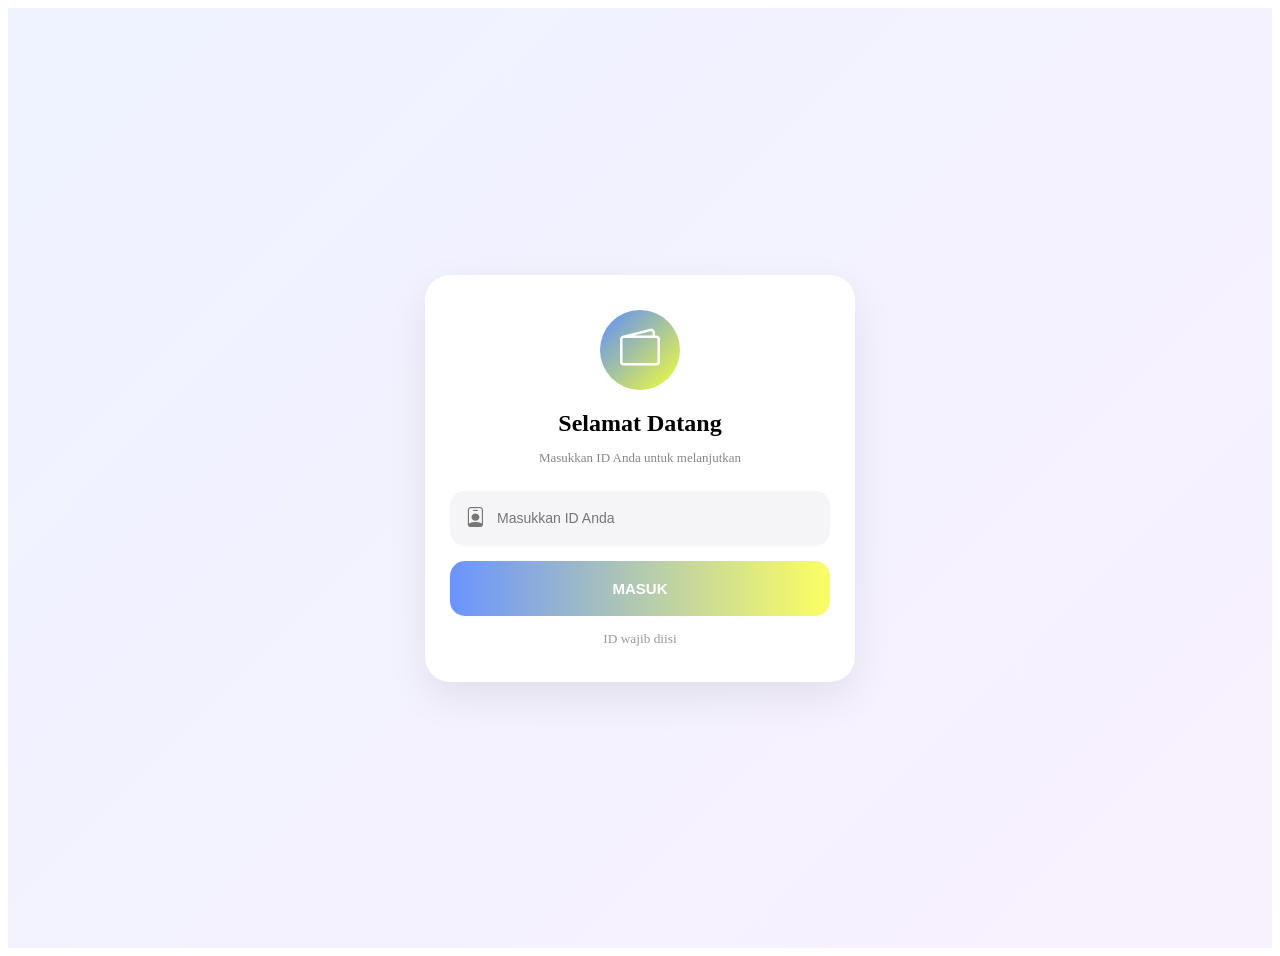
<file: index.html>
<!DOCTYPE html>
<html lang="id">

<head>

<meta charset="UTF-8">
<meta name="viewport" content="width=device-width, initial-scale=1.0">
    <link rel="icon" type="image/png" href="https://i.postimg.cc/132CTzZ2/image.png">

<title>Welcome</title>


<link 
href="https://cdn.jsdelivr.net/npm/bootstrap-icons@1.11.3/font/bootstrap-icons.min.css"
rel="stylesheet">


<link rel="stylesheet" href="style.css">


</head>


<body>


<div class="login-page">


    <div class="login-box">


        <!-- LOGO -->

        <div class="logo">

            <i class="bi bi-wallet2"></i>

        </div>



        <h2>
            Selamat Datang
        </h2>


        <p>
            Masukkan ID Anda untuk melanjutkan
        </p>



        <!-- INPUT ID -->


        <div class="input-box">


            <i class="bi bi-person-badge"></i>


            <input 
            type="text"
            id="userID"
            placeholder="Masukkan ID Anda"
            >


        </div>




        <!-- BUTTON -->


        <button 
        onclick="loginID()"
        class="login-btn">

            MASUK

        </button>




        <small>
            ID wajib diisi
        </small>



    </div>



</div>

<!-- LOADING SCREEN -->

<div class="loading-screen" id="loading">

    <div class="loading-content">

        <div class="loading-logo">

            <i class="bi bi-wallet2"></i>

        </div>


        <h3>
            Menyiapkan Akun
        </h3>


        <p>
            Mohon tunggu...
        </p>


        <div class="loader"></div>


    </div>

</div>

<script src="script.js"></script>
<script src="auth.js"></script>

</body>

</html>
</file>
<file: style.css>
/* LOGIN PAGE */


.login-page{


min-height:100vh;

display:flex;

align-items:center;

justify-content:center;


background:

linear-gradient(
135deg,
#eef3ff,
#f9f1ff
);


padding:20px;


}



.login-box{


width:100%;

max-width:380px;

background:white;


border-radius:25px;


padding:35px 25px;


text-align:center;


box-shadow:

0 15px 40px rgba(0,0,0,.08);


}



.logo{


width:80px;

height:80px;

border-radius:50%;


margin:auto;

display:flex;

align-items:center;

justify-content:center;


background:

linear-gradient(
135deg,
#5d8cff,
#f2ff37
);


color:white;


font-size:40px;


margin-bottom:20px;


}



.login-box h2{

font-size:24px;

margin-bottom:8px;


}



.login-box p{

font-size:13px;

color:#888;

margin-bottom:25px;


}



.input-box{


height:55px;

border-radius:15px;


background:#f5f5f7;


display:flex;

align-items:center;


padding:0 15px;


gap:10px;


margin-bottom:15px;


}



.input-box i{

color:#777;

font-size:20px;


}



.input-box input{


border:none;

outline:none;

background:none;


width:100%;


font-size:14px;


}




.login-btn{


width:100%;

height:55px;


border:none;

border-radius:15px;


background:

linear-gradient(
90deg,
#6a94ff,
#fcff61
);


color:white;


font-weight:bold;


font-size:15px;


}



.login-box small{


display:block;

margin-top:15px;

color:#999;


}

/* =====================
   LOADING SCREEN
===================== */


.loading-screen{

position:fixed;

inset:0;

background:white;

display:none;

align-items:center;

justify-content:center;

z-index:9999;


}



.loading-content{

text-align:center;

}



.loading-logo{


width:80px;

height:80px;


border-radius:50%;


background:

linear-gradient(
135deg,
#5d8cff,
#8c5cff
);


display:flex;

align-items:center;

justify-content:center;


margin:auto;

color:white;

font-size:40px;


animation:pulse 1s infinite;


}



.loading-content h3{

margin-top:20px;

font-size:18px;


}



.loading-content p{

font-size:13px;

color:#888;


}



.loader{


width:35px;

height:35px;

border-radius:50%;


border:4px solid #eee;

border-top-color:#6c63ff;


margin:20px auto;


animation:spin .8s linear infinite;


}



@keyframes spin{

to{

transform:rotate(360deg);

}

}



@keyframes pulse{


50%{

transform:scale(1.1);

}


}

/* HOME */

.home-top{

display:flex;
justify-content:space-between;
align-items:center;

margin-bottom:20px;

}


.home-top h3{

font-size:18px;

}



.home-top p{

font-size:12px;
color:#888;

}



.home-top i{

font-size:22px;
color:#777;

}




.home-balance{


padding:20px;

border-radius:22px;


background:

linear-gradient(
135deg,
#6c63ff,
#4da3ff
);


color:white;


display:flex;

justify-content:space-between;

align-items:center;


box-shadow:

0 10px 25px rgba(80,100,255,.25);


}



.home-balance span{

font-size:12px;

}


.home-balance h1{

font-size:26px;

margin:10px 0;

}



.balance-icon{


width:60px;

height:60px;

border-radius:50%;


background:rgba(255,255,255,.2);


display:flex;

align-items:center;

justify-content:center;


font-size:30px;


}






.menu-grid{

display:grid;

grid-template-columns:repeat(3,1fr);

gap:12px;

}



.menu-card{


height:110px;

background:white;


border-radius:18px;


display:flex;

flex-direction:column;

justify-content:center;

align-items:center;


gap:12px;


box-shadow:

0 5px 15px rgba(0,0,0,.07);


}



.menu-icon{


width:48px;

height:48px;


border-radius:50%;


display:flex;

align-items:center;

justify-content:center;


font-size:24px;

color:white;


}



.blue{
background:#4d8cff;
}


.purple{

background:#8b5cf6;

}


.orange{

background:#ff9f43;

}





.promo-home{


background:

linear-gradient(
120deg,
#ff7b7b,
#ffb347
);


border-radius:20px;


padding:18px;


color:white;


display:flex;

justify-content:space-between;

align-items:center;


}



.promo-home i{

font-size:30px;

display:block;

}



.promo-home p{

font-size:12px;

margin-top:5px;

}



.promo-home button{


border:none;

padding:8px 18px;

border-radius:20px;


background:white;

color:#ff7b7b;


}





.activity-box{


background:white;


padding:15px;


border-radius:18px;


box-shadow:

0 5px 15px rgba(0,0,0,.06);


}



.activity-box div{


font-size:13px;

margin-bottom:10px;


}



.activity-box i{

color:#2ecc71;

margin-right:8px;


}



/* WITHDRAW HEADER */

.withdraw-header{

height:50px;

display:flex;

align-items:center;

justify-content:space-between;

margin-bottom:15px;

}


.withdraw-header i{

font-size:22px;

color:#777;

}


.withdraw-header a{

color:#777;

}





/* WITHDRAW CARD */


.withdraw-card{


background:

linear-gradient(
135deg,
#d8a7ff,
#58b8ff
);


border-radius:18px;


padding:18px;


display:flex;

align-items:center;

justify-content:space-between;


color:white;


}



.withdraw-card p{

font-size:12px;

}



.withdraw-card h1{

font-size:25px;

margin:8px 0;

}



.check-icon{


width:55px;

height:55px;


border-radius:50%;


background:#39c96b;


display:flex;

align-items:center;

justify-content:center;


font-size:35px;


}






/* NOMINAL */


.nominal-grid{


display:grid;

grid-template-columns:1fr 1fr;


gap:12px;


}



.nominal-grid button{


height:55px;


border:none;


border-radius:14px;


background:#4d8cff;


color:white;


font-size:15px;


font-weight:bold;


}







/* TASK */


.task-list{

display:flex;

flex-direction:column;

gap:12px;

}



.task-box{


background:white;


padding:12px;


border-radius:15px;


display:flex;

align-items:center;


gap:12px;


box-shadow:

0 4px 12px rgba(0,0,0,.06);


}



.task-box div:nth-child(2){

flex:1;

}



.task-box p{

font-size:11px;

color:#888;

margin-top:5px;


}



.task-box button{


border:none;

background:#ff9f43;


color:white;


padding:7px 18px;


border-radius:20px;


font-weight:bold;


}



.task-icon{


width:45px;

height:45px;


border-radius:50%;


display:flex;

align-items:center;

justify-content:center;


color:white;


font-size:22px;


}


.task-icon.blue{

background:#4d8cff;

}


.task-icon.purple{

background:#8b5cf6;

}


.task-icon.orange{

background:#ff9f43;

}

.popup{

position:fixed;

inset:0;

background:rgba(0,0,0,.45);

display:flex;

align-items:center;

justify-content:center;

z-index:999;


}



.popup-box{


background:white;

width:300px;

padding:25px;

border-radius:20px;


text-align:center;


animation:popup .3s ease;


}



.popup-box > i{

font-size:45px;

color:#5d8cff;

}



.popup-box h3{

margin:15px 0 10px;

}



.popup-box p{

font-size:13px;

color:#777;

}



.popup-box button{


margin-top:20px;

width:100%;

height:45px;


border:none;


border-radius:12px;


background:

linear-gradient(
90deg,
#5d8cff,
#8c5cff
);


color:white;

font-weight:bold;


}



.loader{


width:40px;

height:40px;


border:4px solid #eee;

border-top-color:#5d8cff;


border-radius:50%;


margin:auto;


animation:spin .8s linear infinite;


}


@keyframes spin{

to{

transform:rotate(360deg);

}

}



@keyframes popup{

from{

transform:scale(.8);

opacity:0;

}

to{

transform:scale(1);

opacity:1;

}

}

/* =====================
   BONUS PAGE
===================== */


.page-header{


height:50px;

display:flex;

align-items:center;

justify-content:space-between;

margin-bottom:20px;


}


.page-header i{

font-size:22px;

color:#777;

}


.page-header a{

color:#777;

}





.bonus-hero{


height:160px;


border-radius:25px;


background:

linear-gradient(
135deg,
#8b5cf6,
#4d8cff
);


color:white;


padding:25px;


display:flex;

align-items:center;


box-shadow:

0 10px 25px rgba(80,80,255,.25);


}



.bonus-hero i{

font-size:45px;

}


.bonus-hero h2{

margin:10px 0 5px;

font-size:22px;


}



.bonus-hero p{

font-size:13px;

}




.bonus-list{


display:flex;

flex-direction:column;

gap:12px;


}




.bonus-card{


background:white;


padding:14px;


border-radius:18px;


display:flex;

align-items:center;


gap:12px;


box-shadow:

0 4px 12px rgba(0,0,0,.07);


}



.bonus-card div:nth-child(2){

flex:1;

}



.bonus-card p{

font-size:11px;

color:#888;

margin-top:5px;


}




.bonus-icon{


width:45px;

height:45px;


border-radius:50%;


display:flex;

align-items:center;

justify-content:center;


color:white;


font-size:22px;


}



.bonus-icon.blue{

background:#4d8cff;

}


.bonus-icon.purple{

background:#8b5cf6;

}


.bonus-icon.orange{

background:#ff9f43;

}




.claim-btn{


border:none;


background:#4d8cff;


color:white;


padding:8px 16px;


border-radius:20px;


font-size:12px;


font-weight:bold;


}





.bonus-info{


margin-top:20px;


padding:15px;


border-radius:15px;


background:#f4f6ff;


display:flex;


gap:10px;


font-size:13px;


color:#666;


}


.bonus-info i{

color:#4d8cff;

font-size:20px;

}

/* ==========================
      MISSION PAGE
========================== */

.mission-hero{

display:flex;
justify-content:space-between;
align-items:center;

padding:22px;

border-radius:22px;

background:linear-gradient(135deg,#5d8cff,#8c5cff);

color:#fff;

box-shadow:0 10px 25px rgba(80,100,255,.25);

margin-bottom:20px;

}

.mission-hero h2{

margin-bottom:8px;

font-size:23px;

}

.mission-hero p{

font-size:13px;

opacity:.9;

}

.mission-icon{

width:70px;
height:70px;

border-radius:50%;

background:rgba(255,255,255,.2);

display:flex;
justify-content:center;
align-items:center;

font-size:34px;

}

.progress-card{

background:#fff;

padding:18px;

border-radius:18px;

box-shadow:0 5px 15px rgba(0,0,0,.06);

margin-bottom:20px;

}

.progress-top{

display:flex;
justify-content:space-between;

margin-bottom:12px;

font-weight:bold;

}

.progress-bar{

height:12px;

background:#ececec;

border-radius:20px;

overflow:hidden;

}

.progress-fill{

width:40%;

height:100%;

background:linear-gradient(90deg,#5d8cff,#8c5cff);

border-radius:20px;

}

.mission-list{

display:flex;

flex-direction:column;

gap:14px;

}

.mission-card{

background:#fff;

border-radius:18px;

padding:15px;

display:flex;

justify-content:space-between;

align-items:center;

box-shadow:0 5px 15px rgba(0,0,0,.06);

}

.mission-left{

display:flex;

align-items:center;

gap:12px;

}

.done-btn{

border:none;

background:#2ecc71;

color:#fff;

padding:8px 18px;

border-radius:20px;

font-weight:bold;

}

.go-btn{

border:none;

background:#4d8cff;

color:#fff;

padding:8px 18px;

border-radius:20px;

font-weight:bold;

}

/* =====================
   POPUP ANIMATION
===================== */
/* =====================
   POPUP
===================== */

.popup{
    position:fixed;
    inset:0;

    display:flex;
    justify-content:center;
    align-items:center;

    background:rgba(0,0,0,.45);

    z-index:9999;

    opacity:1;
    visibility:visible;

    transition:
        opacity .35s ease,
        visibility .35s ease,
        background .35s ease;
}

.popup-box{

    width:300px;
    background:#fff;

    border-radius:20px;

    padding:25px;

    text-align:center;

    transform:scale(1);

    transition:
        transform .35s ease,
        opacity .35s ease;

    animation:popupShow .25s ease;

}



/* Saat popup ditutup */

.popup.hide{

    opacity:0;
    visibility:hidden;
    background:rgba(0,0,0,0);

}

.popup.hide .popup-box{

    opacity:0;
    transform:scale(.85);

}



/* Animasi muncul */

@keyframes popupShow{

    from{

        opacity:0;
        transform:scale(.85);

    }

    to{

        opacity:1;
        transform:scale(1);

    }

}

/* =====================
   PAGE TRANSITION
===================== */

body{
    opacity: 0;
    animation: fadeIn .9s ease forwards;
}

body.fade-out{
    opacity: 0;
    transition: opacity .9s ease;
}

@keyframes fadeIn{
    from{
        opacity: 0;
    }
    to{
        opacity: 2;
    }
}

.logout-btn{

position:relative;
z-index:99999;

width:45px;
height:45px;

border:none;
border-radius:50%;

background:#f1f1f1;

display:flex;
align-items:center;
justify-content:center;

cursor:pointer;

pointer-events:auto;

}


.logout-btn i{

font-size:22px;

color:#333;

}
</file>
